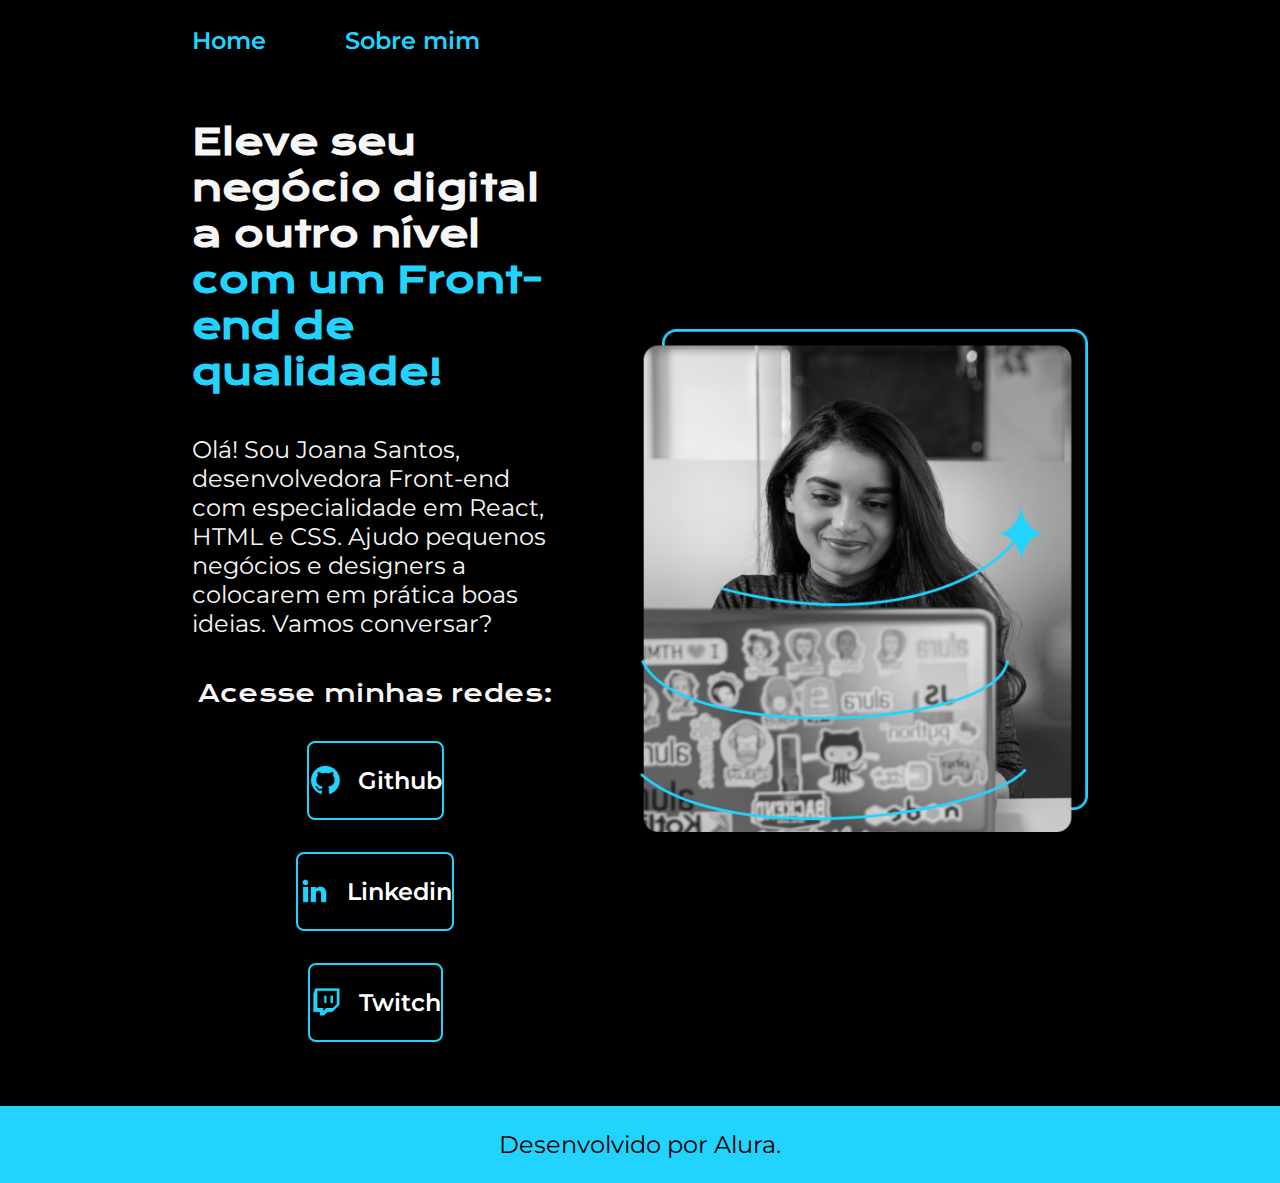
<file: Index.html>
<!DOCTYPE html>
<html lang="pt-br">
<head>
    <meta charset="UTF-8">
    <meta name="viewport" content="width=device-width, initial-scale=1.0" width=device-width>
    <title>Exercício 2</title>
    <link rel="stylesheet" href="./styles/style.css">
</head>
<body>
    <header class="cabecalho">
        <nav class="cabecalho__menu">
            <a class="cabecalho__menu__link" href="Index.html">Home</a>
            <a class="cabecalho__menu__link" href="about.html">Sobre mim</a>
        </nav>
    </header>
    <main class="apresentacao">
        <section class="apresentacao__conteudo">
            <h1 class="apresentacao__conteudo__titulo">Eleve seu negócio digital a outro nível <strong class="titulo-destaque">com um Front-end de qualidade!</strong></h1>  
            <p class="apresentacao__conteudo__paragrafo">Olá! Sou Joana Santos, desenvolvedora Front-end com especialidade em React, HTML e CSS. Ajudo pequenos negócios e designers a colocarem em prática boas ideias. Vamos conversar?</p> 
            <div class="apresentacao__links">  
                <h2 class="apresentacao__links__subtitulo">Acesse minhas redes:</h2> 
                <a class="apresentacao__links__navegacao" href="github.com">
                <img src="./assets/github.png">
                    Github   
                </a>
                <a class="apresentacao__links__navegacao" href="linkedin.com">
                    <img src="./assets/linkedin.png">
                    Linkedin
                </a>
                <a class="apresentacao__links__navegacao href="twitch.com">
                    <img src="assets/twitch.png">
                    Twitch
                </a>
            </div>
        </section>  
        <img class= "apresentacao__imagem" src="assets/Imagem.png" alt="Programadora trabalhando">
    </main>
    <footer class="rodape">
        <p>Desenvolvido por Alura.</p>
    </footer>
</body>
</html>
</file>
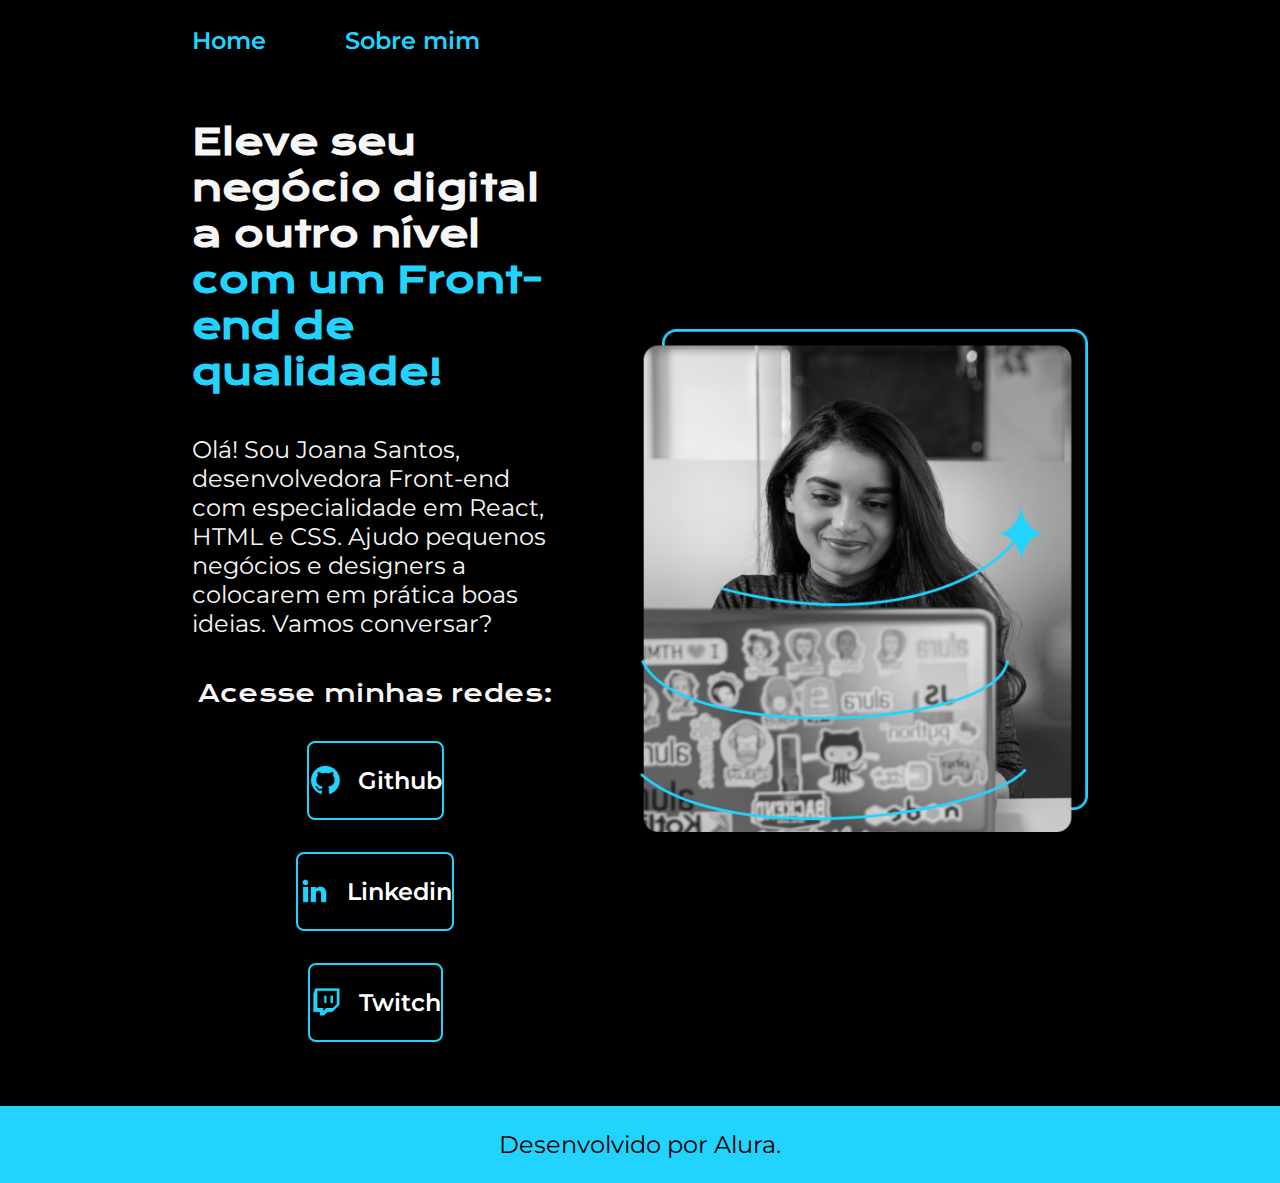
<file: index.html>
<!DOCTYPE html>
<html lang="pt-br">
<head>
    <meta charset="UTF-8">
    <meta name="viewport" content="width=device-width, initial-scale=1.0" width=device-width>
    <title>Exercício 2</title>
    <link rel="stylesheet" href="./styles/style.css">
</head>
<body>
    <header class="cabecalho">
        <nav class="cabecalho__menu">
            <a class="cabecalho__menu__link" href="Index.html">Home</a>
            <a class="cabecalho__menu__link" href="about.html">Sobre mim</a>
        </nav>
    </header>
    <main class="apresentacao">
        <section class="apresentacao__conteudo">
            <h1 class="apresentacao__conteudo__titulo">Eleve seu negócio digital a outro nível <strong class="titulo-destaque">com um Front-end de qualidade!</strong></h1>  
            <p class="apresentacao__conteudo__paragrafo">Olá! Sou Joana Santos, desenvolvedora Front-end com especialidade em React, HTML e CSS. Ajudo pequenos negócios e designers a colocarem em prática boas ideias. Vamos conversar?</p> 
            <div class="apresentacao__links">  
                <h2 class="apresentacao__links__subtitulo">Acesse minhas redes:</h2> 
                <a class="apresentacao__links__navegacao" href="github.com">
                <img src="./assets/github.png">
                    Github   
                </a>
                <a class="apresentacao__links__navegacao" href="linkedin.com">
                    <img src="./assets/linkedin.png">
                    Linkedin
                </a>
                <a class="apresentacao__links__navegacao href="twitch.com">
                    <img src="assets/twitch.png">
                    Twitch
                </a>
            </div>
        </section>  
        <img class= "apresentacao__imagem" src="assets/Imagem.png" alt="Programadora trabalhando">
    </main>
    <footer class="rodape">
        <p>Desenvolvido por Alura.</p>
    </footer>
</body>
</html>
</file>
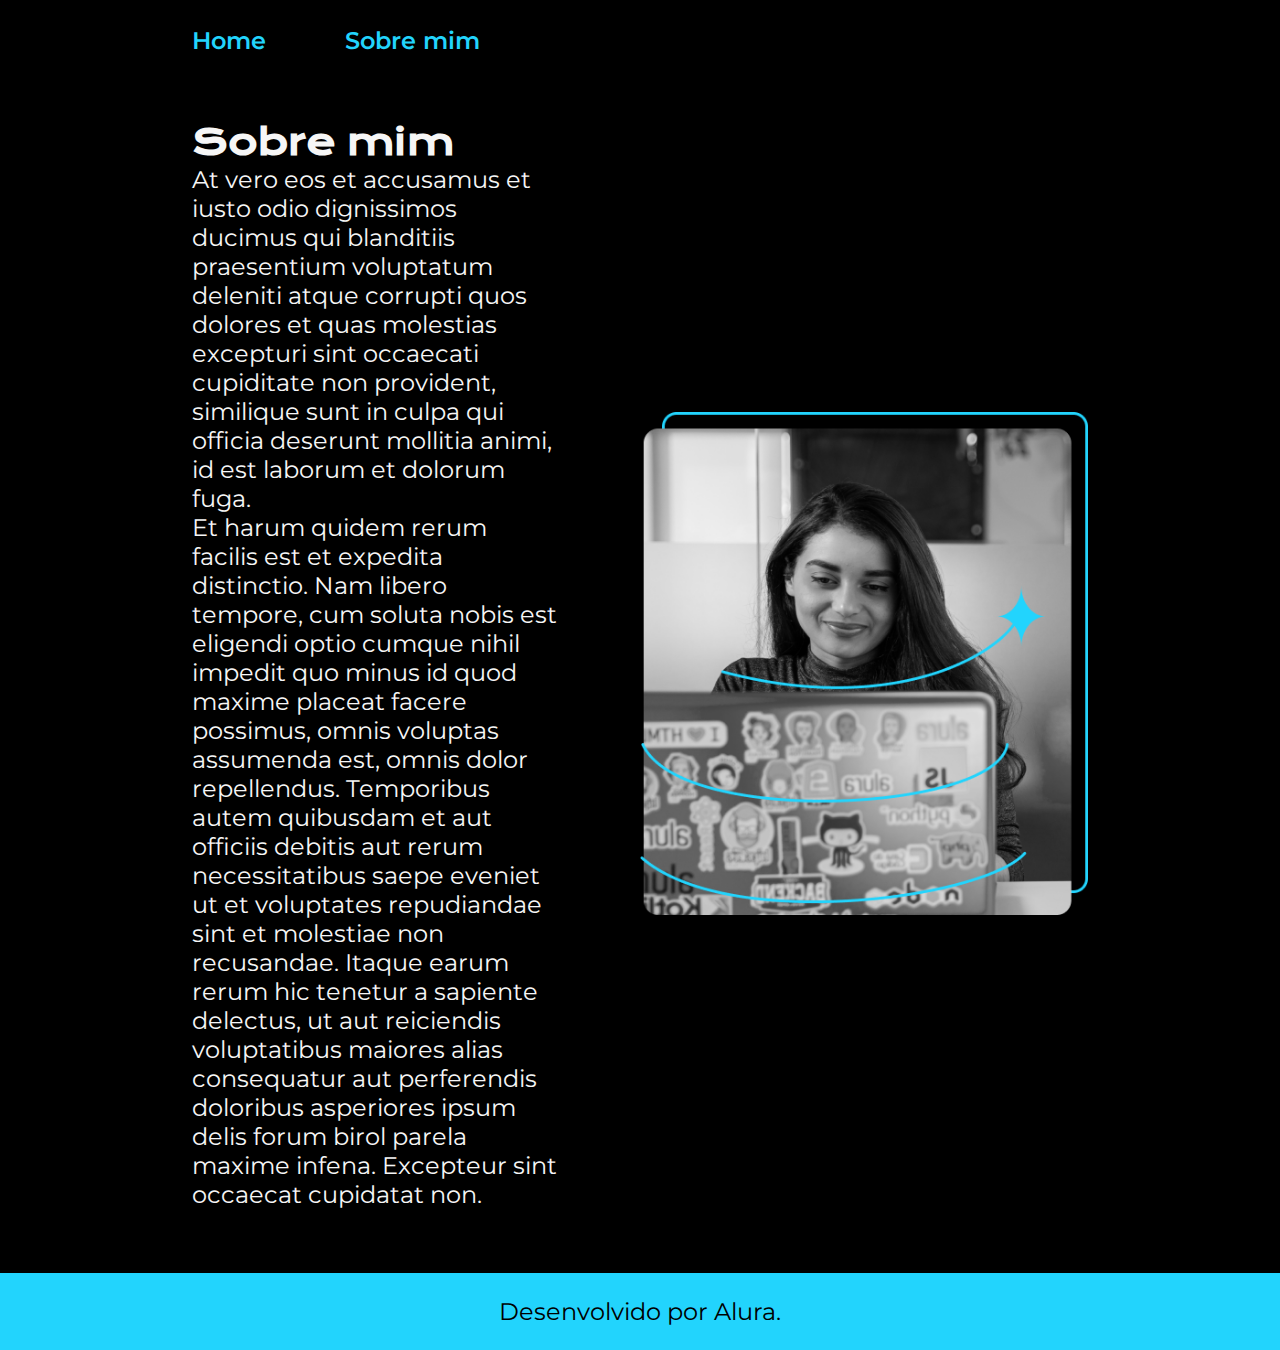
<file: about.html>
<!DOCTYPE html>
<html lang="pt-br">
<head>
    <meta charset="UTF-8">
    <meta name="viewport" content="width=device-width, initial-scale=1.0">
    <title>Sobre mim</title>
    <link rel="stylesheet" href="./styles/style.css">
</head>
<body>
    <header class="cabecalho">
        <nav class="cabecalho__menu">
            <a class="cabecalho__menu__link" href="Index.html">Home</a>
            <a class="cabecalho__menu__link" href="about.html">Sobre mim</a>
        </nav>
    </header>
    <main class="apresentacao">
        <section>
        <h1 class="apresentacao__conteudo__titulo">Sobre mim</h1>
        <p class="apresentacao__conteudo__paragrafo">At vero eos et accusamus et iusto odio dignissimos ducimus qui blanditiis praesentium voluptatum deleniti atque corrupti quos dolores et quas molestias excepturi sint occaecati cupiditate non provident, similique sunt in culpa qui officia deserunt mollitia animi, id est laborum et dolorum fuga.</p>
        <p class="apresentacao__conteudo__paragrafo">Et harum quidem rerum facilis est et expedita distinctio. Nam libero tempore, cum soluta nobis est eligendi optio cumque nihil impedit quo minus id quod maxime placeat facere possimus, omnis voluptas assumenda est, omnis dolor repellendus. Temporibus autem quibusdam et aut officiis debitis aut rerum necessitatibus saepe eveniet ut et voluptates repudiandae sint et molestiae non recusandae. Itaque earum rerum hic tenetur a sapiente delectus, ut aut reiciendis voluptatibus maiores alias consequatur aut perferendis doloribus asperiores ipsum delis forum birol parela maxime infena. Excepteur sint occaecat cupidatat non.</p>
        </section>
        <img class= "apresentacao__imagem" src="assets/Imagem.png" alt="Programadora trabalhando">
    </main>
    <footer class="rodape">
        <p>Desenvolvido por Alura.</p>
    </footer>
</body>
</html>
</file>
<file: styles/style.css>
@import url('https://fonts.googleapis.com/css2?family=Krona+One&family=Montserrat:ital,wght@0,600;1,600&display=swap');

:root {
--cor-primaria: #000000;
--cor-secundaria: #F6F6F6;
--cor-tercearia: #22D4FD;
}

* {
    margin: 0;
    padding: 0; 
}
body {
    box-sizing: border-box;
    background-color: var(--cor-primaria);
    color: var(--cor-secundaria);

    .cabecalho {
        padding: 2% 0 0 15%;
       /* display: flex;
        gap: 79px;*/
    }

    .cabecalho__menu{
        display:flex;
        gap: 79px; 
    }

    .cabecalho__menu__link {
        font-family: 'Montserrat';
        color: var(--cor-tercearia);
        font-weight: 600;
        font-size: 1.5rem;
        text-decoration: none;
    }
  
}
.apresentacao {
    padding: 5% 15%; 
    display:flex;
    align-items: center;
    justify-content: space-between;
    gap: 82px;
}

.apresentacao__conteudo {
width: 50%;
display: flex;  
flex-direction: column;
gap: 40px; 
}

.apresentacao__conteudo__titulo{
    font-size:2.25rem;
    font-family: "Krona One", sans-serif;   
}


.titulo-destaque {
    color: var(--cor-tercearia)
}

.apresentacao__conteudo__paragrafo {
    font-size: 1.5rem;  
    font-weight: 400px;
    font-family: "Montserrat", sans-serif;  
}

.apresentacao__links {
    display:flex;
    flex-direction: column;
    justify-content: space-between;
    align-items: center;
    gap: 32px;
    margin: 0;
}

.apresentacao__links__subtitulo {
    font-family: "Krona One", sans-serif;
    font-weight: 400;
    font-size: 1.5rem;
}

.apresentacao__links__navegacao {
display:flex;
justify-content: center;
gap: 16px;     
align-items: center;
background-color: var(--cor-primaria)
width: 50%;
font-weight: 600;
font-size: 1.5rem;
text-align: center;
border-radius: 8px;
padding: 21.5px 0px;
text-decoration: none;
color:white;
font-family: "Montserrat", sans-serif; 
border: 2px solid var(--cor-tercearia);   
}

.apresentacao__links__link:hover {
background-color: #272727;
}

.apresentacao__imagem {
    width: 50%;
}

.rodape {
    padding: 24px;
    text-align: center;
    font-family:'Montserrat', sans-serif;
    font-size: 1.5rem;
    font-weight: 400;
    color: var(--cor-primaria);
    background-color: var(--cor-tercearia);
}

@media (max-width: 1200px) {
    .cabecalho {
        padding: 10%;
    }

    .cabecalho__menu {
        justify-content: center;
    }
    .apresentacao {
        flex-direction: column-reverse;
        padding: 5%;
    }

    .apresentacao__conteudo {
        width: auto;
    }
}
</file>
